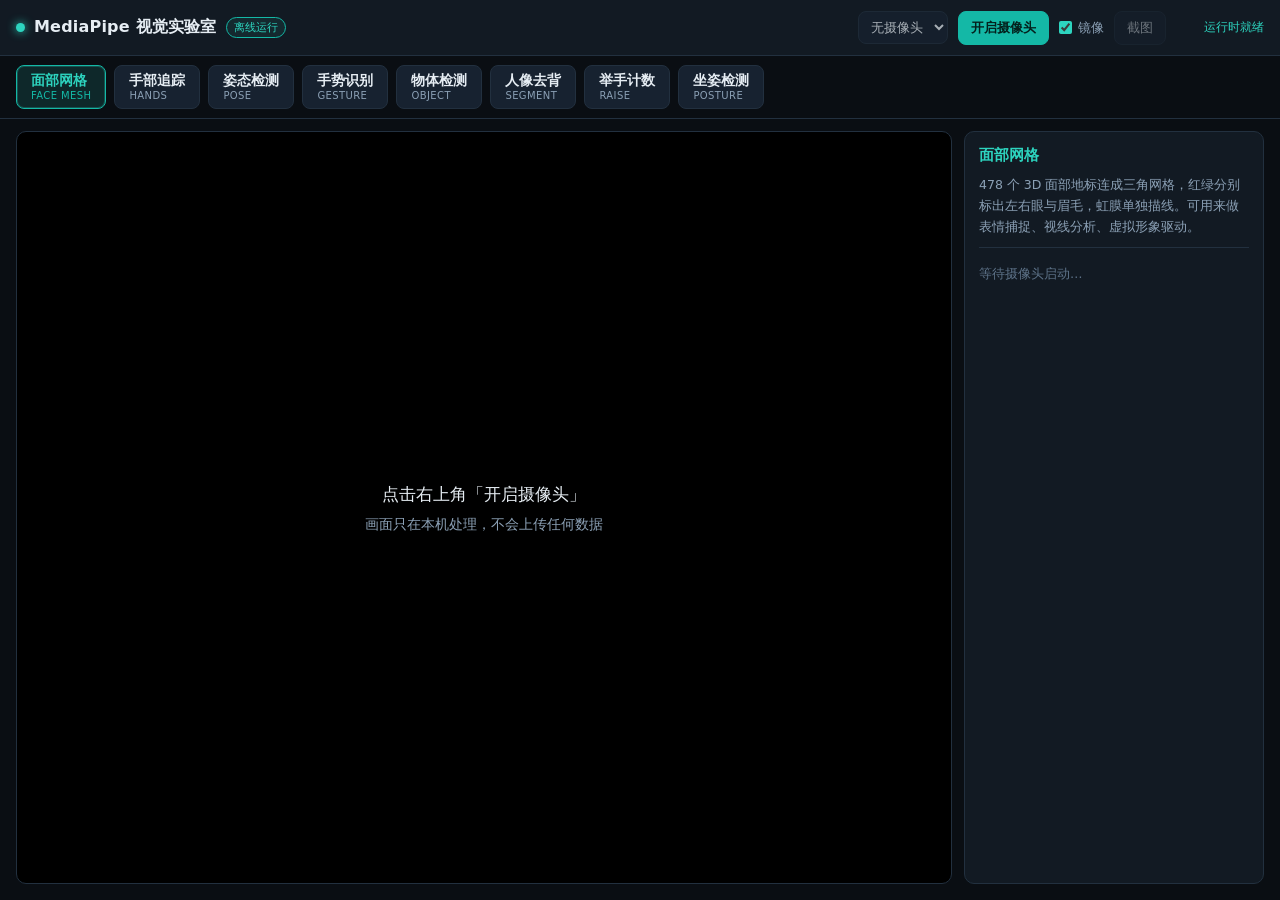
<file: index.html>
<!DOCTYPE html>
<html lang="zh-CN">
<head>
<meta charset="UTF-8">
<meta name="viewport" content="width=device-width, initial-scale=1.0">
<title>MediaPipe 视觉实验室 · 离线版</title>
<link rel="icon" href="data:image/svg+xml,%3Csvg xmlns='http://www.w3.org/2000/svg' viewBox='0 0 32 32'%3E%3Ccircle cx='16' cy='16' r='13' fill='%232dd4bf'/%3E%3C/svg%3E">
<link rel="stylesheet" href="style.css">
</head>
<body>

<header class="topbar">
  <div class="brand">
    <span class="dot"></span>
    <h1>MediaPipe 视觉实验室</h1>
    <span class="tag">离线运行</span>
  </div>
  <div class="actions">
    <select id="cameraSelect" title="选择摄像头"></select>
    <button id="startBtn" class="primary">开启摄像头</button>
    <label class="switch" title="水平镜像画面">
      <input type="checkbox" id="mirrorChk" checked><span>镜像</span>
    </label>
    <button id="snapBtn" disabled title="保存当前画面为 PNG">截图</button>
    <span id="status" class="status">待启动</span>
  </div>
</header>

<nav class="modes" id="modeBar">
  <button class="mode-btn active" data-mode="face">
    <span class="cn">面部网格</span><span class="en">Face Mesh</span>
  </button>
  <button class="mode-btn" data-mode="hands">
    <span class="cn">手部追踪</span><span class="en">Hands</span>
  </button>
  <button class="mode-btn" data-mode="pose">
    <span class="cn">姿态检测</span><span class="en">Pose</span>
  </button>
  <button class="mode-btn" data-mode="gesture">
    <span class="cn">手势识别</span><span class="en">Gesture</span>
  </button>
  <button class="mode-btn" data-mode="object">
    <span class="cn">物体检测</span><span class="en">Object</span>
  </button>
  <button class="mode-btn" data-mode="segment">
    <span class="cn">人像去背</span><span class="en">Segment</span>
  </button>
  <button class="mode-btn" data-mode="raise">
    <span class="cn">举手计数</span><span class="en">Raise</span>
  </button>
  <button class="mode-btn" data-mode="posture">
    <span class="cn">坐姿检测</span><span class="en">Posture</span>
  </button>
</nav>

<main class="stage">
  <div class="viewport">
    <video id="video" playsinline muted autoplay></video>
    <canvas id="canvas" width="960" height="540"></canvas>
    <div class="overlay" id="overlay">
      <div class="big">点击右上角「开启摄像头」</div>
      <div>画面只在本机处理，不会上传任何数据</div>
    </div>
  </div>

  <aside class="panel">
    <h2 id="panelTitle">面部网格</h2>
    <p class="desc" id="panelDesc">加载中…</p>
    <div class="divider"></div>
    <div class="stats" id="stats">
      <div class="empty">等待摄像头启动…</div>
    </div>
  </aside>
</main>

<script type="module" src="app.js"></script>
</body>
</html>
</file>
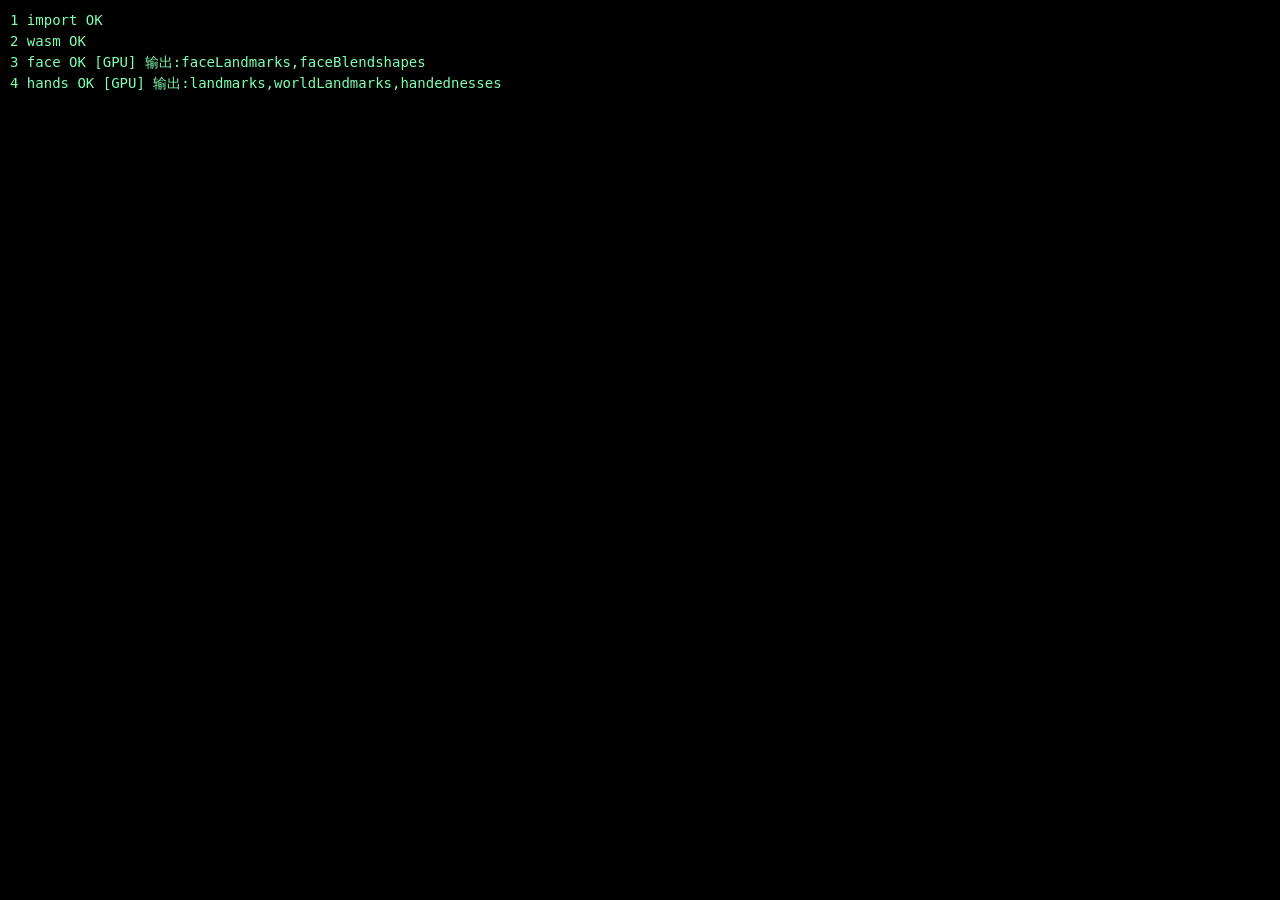
<file: _selftest.html>
<!DOCTYPE html>
<html lang="zh-CN">
<head>
<meta charset="UTF-8">
<title>selftest</title>
<style>
  html,body{margin:0;background:#000;color:#7dffb0;font:14px/1.5 Consolas,monospace}
  pre{position:fixed;left:0;top:0;right:0;max-height:100vh;overflow:hidden;margin:0;padding:10px;white-space:pre-wrap}
</style>
</head>
<body>
<pre id="log">BOOT</pre>
<div id="out" style="display:none">WAIT</div>
<script type="module">
const logEl = document.getElementById('log');
const out = document.getElementById('out');
const lines = [];
function log(s) { lines.push(s); logEl.textContent = lines.join('\n'); }

async function create(build, delegate) {
  return await build(delegate);
}

(async () => {
  let MP;
  try {
    MP = await import('./vendor/vision_bundle.js');
    log('1 import OK');
  } catch (e) { log('1 import FAIL ' + e.message); out.textContent = 'FAIL import'; return; }

  let vision;
  try {
    vision = await MP.FilesetResolver.forVisionTasks('./vendor/wasm');
    log('2 wasm OK');
  } catch (e) { log('2 wasm FAIL ' + e.message); out.textContent = 'FAIL wasm'; return; }

  // 造一张测试图，避免依赖摄像头
  const cv = document.createElement('canvas');
  cv.width = 640; cv.height = 480;
  const c = cv.getContext('2d');
  const g = c.createLinearGradient(0, 0, 640, 480);
  g.addColorStop(0, '#1b3a5c'); g.addColorStop(1, '#8a4b2a');
  c.fillStyle = g; c.fillRect(0, 0, 640, 480);
  c.fillStyle = '#e8d8b0';
  c.beginPath(); c.arc(320, 210, 90, 0, Math.PI * 2); c.fill();
  c.fillStyle = '#333'; c.font = 'bold 40px sans-serif';
  c.fillText('TEST', 250, 400);

  const specs = [
    ['face', (d) => MP.FaceLandmarker.createFromOptions(vision, {
      baseOptions: { modelAssetPath: './models/face_landmarker.task', delegate: d },
      runningMode: 'IMAGE', numFaces: 1, outputFaceBlendshapes: true })],
    ['hands', (d) => MP.HandLandmarker.createFromOptions(vision, {
      baseOptions: { modelAssetPath: './models/hand_landmarker.task', delegate: d },
      runningMode: 'IMAGE', numHands: 2 })],
    ['pose', (d) => MP.PoseLandmarker.createFromOptions(vision, {
      baseOptions: { modelAssetPath: './models/pose_landmarker_lite.task', delegate: d },
      runningMode: 'IMAGE', numPoses: 1 })],
    ['gesture', (d) => MP.GestureRecognizer.createFromOptions(vision, {
      baseOptions: { modelAssetPath: './models/gesture_recognizer.task', delegate: d },
      runningMode: 'IMAGE', numHands: 2 })],
    ['object', (d) => MP.ObjectDetector.createFromOptions(vision, {
      baseOptions: { modelAssetPath: './models/efficientdet_lite0.tflite', delegate: d },
      runningMode: 'IMAGE', scoreThreshold: 0.3 })],
    ['segment', (d) => MP.ImageSegmenter.createFromOptions(vision, {
      baseOptions: { modelAssetPath: './models/selfie_segmenter.tflite', delegate: d },
      runningMode: 'IMAGE', outputCategoryMask: true, outputConfidenceMasks: false })],
  ];

  let fail = 0;
  let i = 0;
  for (const [name, build] of specs) {
    i++;
    let task = null, used = '';
    for (const d of ['GPU', 'CPU']) {
      try { task = await create(build, d); used = d; break; }
      catch (e) { log(`  ${name} ${d} 失败: ${e.message || e}`); }
    }
    if (!task) { log(`${2 + i} ${name} FAIL 创建`); fail++; continue; }

    // 真跑一次推理
    try {
      let res;
      if (name === 'segment') res = task.segment(cv);
      else if (name === 'gesture') res = task.recognize(cv);
      else if (name === 'object') res = task.detect(cv);
      else res = task.detect(cv);
      const keys = Object.keys(res || {}).filter(k => res[k] != null).join(',');
      log(`${2 + i} ${name} OK [${used}] 输出:${keys || '无'}`);
    } catch (e) {
      log(`${2 + i} ${name} FAIL 推理 ${e.message || e}`);
      fail++;
    }
    try { task.close && task.close(); } catch (e) {}
  }

  const verdict = fail === 0 ? 'ALL PASS' : `FAIL ${fail}`;
  log('=== ' + verdict + ' ===');
  out.textContent = verdict;
  document.title = verdict;

  try {
    await fetch('/__selftest', { method: 'POST', body: lines.join('\n') + '\nVERDICT: ' + verdict });
  } catch (e) { log('回报失败 ' + e.message); }
})();
</script>
</body>
</html>
</file>
<file: style.css>
/* MediaPipe 离线演示 · 样式 */
:root {
  --bg: #0a0e13;
  --panel: #121a23;
  --panel-2: #172230;
  --border: #22303f;
  --text: #e6edf3;
  --muted: #8ba0b5;
  --accent: #2dd4bf;
  --accent-dim: #14b8a6;
  --warn: #f59e0b;
  --radius: 10px;
}

[hidden] { display: none !important; }

* { box-sizing: border-box; }

html, body {
  margin: 0;
  padding: 0;
  height: 100%;
}

body {
  background: var(--bg);
  color: var(--text);
  font-family: "Microsoft YaHei", "PingFang SC", "Segoe UI", system-ui, sans-serif;
  font-size: 14px;
  display: flex;
  flex-direction: column;
  overflow: hidden;
}

/* ---------- 顶栏 ---------- */
.topbar {
  flex: 0 0 auto;
  display: flex;
  align-items: center;
  justify-content: space-between;
  gap: 16px;
  padding: 10px 16px;
  background: var(--panel);
  border-bottom: 1px solid var(--border);
  min-height: 56px;
}

.brand {
  display: flex;
  align-items: center;
  gap: 9px;
  min-width: 0;
}

.brand .dot {
  width: 9px;
  height: 9px;
  border-radius: 50%;
  background: var(--accent);
  box-shadow: 0 0 10px var(--accent);
  flex: 0 0 auto;
}

.brand h1 {
  margin: 0;
  font-size: 16px;
  font-weight: 600;
  letter-spacing: .2px;
  white-space: nowrap;
}

.tag {
  font-size: 11px;
  padding: 2px 7px;
  border-radius: 20px;
  border: 1px solid var(--accent-dim);
  color: var(--accent);
  background: rgba(45, 212, 191, .08);
  white-space: nowrap;
}

.actions {
  display: flex;
  align-items: center;
  gap: 10px;
  flex-wrap: nowrap;
  min-width: 0;
}

select, button {
  font-family: inherit;
  font-size: 13px;
  color: var(--text);
  background: var(--panel-2);
  border: 1px solid var(--border);
  border-radius: 8px;
  padding: 7px 12px;
  cursor: pointer;
  transition: background .15s, border-color .15s, opacity .15s;
}

select {
  max-width: 190px;
  padding: 7px 8px;
}

select:hover, button:hover:not(:disabled) {
  background: #1d2b3b;
  border-color: #2f4356;
}

button:disabled {
  opacity: .42;
  cursor: not-allowed;
}

button.primary {
  background: var(--accent-dim);
  border-color: var(--accent-dim);
  color: #04211d;
  font-weight: 600;
}

button.primary:hover:not(:disabled) {
  background: var(--accent);
  border-color: var(--accent);
}

button.primary.running {
  background: #7f2d2d;
  border-color: #9b3838;
  color: #ffe4e4;
}

button.primary.running:hover {
  background: #963636;
}

.switch {
  display: flex;
  align-items: center;
  gap: 6px;
  font-size: 13px;
  color: var(--muted);
  cursor: pointer;
  user-select: none;
  white-space: nowrap;
}

.switch input {
  accent-color: var(--accent);
  cursor: pointer;
  margin: 0;
}

.status {
  font-size: 12px;
  color: var(--muted);
  min-width: 88px;
  text-align: right;
  white-space: nowrap;
  font-variant-numeric: tabular-nums;
}

.status.ok { color: var(--accent); }
.status.warn { color: var(--warn); }

/* ---------- 模式栏 ---------- */
.modes {
  flex: 0 0 auto;
  display: flex;
  gap: 8px;
  padding: 9px 16px;
  background: var(--bg);
  border-bottom: 1px solid var(--border);
  overflow-x: auto;
  scrollbar-width: none;
}

.modes::-webkit-scrollbar { display: none; }

.mode-btn {
  flex: 0 0 auto;
  display: flex;
  flex-direction: column;
  align-items: flex-start;
  gap: 1px;
  padding: 6px 14px;
  border-radius: 8px;
  line-height: 1.25;
  text-align: left;
}

.mode-btn .cn {
  font-size: 13.5px;
  font-weight: 600;
}

.mode-btn .en {
  font-size: 10px;
  color: var(--muted);
  letter-spacing: .4px;
  text-transform: uppercase;
}

.mode-btn.active {
  background: rgba(45, 212, 191, .13);
  border-color: var(--accent-dim);
  box-shadow: inset 0 0 0 1px rgba(45, 212, 191, .25);
}

.mode-btn.active .cn { color: var(--accent); }
.mode-btn.active .en { color: var(--accent-dim); }

/* ---------- 主区域 ---------- */
.stage {
  flex: 1 1 auto;
  display: flex;
  gap: 12px;
  padding: 12px 16px 16px;
  min-height: 0;
  min-width: 0;
}

.viewport {
  position: relative;
  flex: 1 1 auto;
  min-width: 0;
  min-height: 0;
  display: flex;
  align-items: center;
  justify-content: center;
  background: #000;
  border: 1px solid var(--border);
  border-radius: var(--radius);
  overflow: hidden;
}

#video {
  display: none;
}

#canvas {
  display: block;
  max-width: 100%;
  max-height: 100%;
  width: auto;
  height: auto;
}

.overlay {
  position: absolute;
  left: 50%;
  top: 50%;
  transform: translate(-50%, -50%);
  display: flex;
  flex-direction: column;
  align-items: center;
  gap: 10px;
  color: var(--muted);
  font-size: 14px;
  text-align: center;
  pointer-events: none;
  padding: 0 20px;
}

.overlay .big {
  font-size: 17px;
  color: var(--text);
}

.spinner {
  width: 26px;
  height: 26px;
  border: 2.5px solid rgba(45, 212, 191, .2);
  border-top-color: var(--accent);
  border-radius: 50%;
  animation: spin .8s linear infinite;
}

@keyframes spin { to { transform: rotate(360deg); } }

/* ---------- 侧栏 ---------- */
.panel {
  flex: 0 0 300px;
  width: 300px;
  display: flex;
  flex-direction: column;
  gap: 10px;
  min-height: 0;
  background: var(--panel);
  border: 1px solid var(--border);
  border-radius: var(--radius);
  padding: 14px;
  overflow-y: auto;
}

.panel h2 {
  margin: 0;
  font-size: 15px;
  font-weight: 600;
  color: var(--accent);
}

.panel .desc {
  margin: 0;
  font-size: 12.5px;
  line-height: 1.65;
  color: var(--muted);
  flex: 0 0 auto;
}

.divider {
  height: 1px;
  background: var(--border);
  flex: 0 0 auto;
}

.stats {
  display: flex;
  flex-direction: column;
  gap: 7px;
  flex: 0 0 auto;
}

.stat {
  display: flex;
  align-items: baseline;
  justify-content: space-between;
  gap: 10px;
  background: var(--panel-2);
  border-radius: 6px;
  padding: 6px 9px;
  font-size: 12.5px;
}

.stat .k { color: var(--muted); }
.stat .v {
  color: var(--text);
  font-weight: 600;
  font-variant-numeric: tabular-nums;
  text-align: right;
  word-break: break-all;
}

.bar-row {
  display: flex;
  align-items: center;
  gap: 8px;
  font-size: 12px;
}

.bar-row .label {
  flex: 0 0 74px;
  color: var(--muted);
  white-space: nowrap;
  overflow: hidden;
  text-overflow: ellipsis;
}

.bar-row .track {
  display: block;          /* span 默认 inline，不给 block 的话 height:100% 不生效 */
  flex: 1 1 auto;
  min-width: 0;
  height: 6px;
  background: #1e2a38;
  border-radius: 3px;
  overflow: hidden;
}

.bar-row .fill {
  display: block;
  height: 100%;
  background: linear-gradient(90deg, var(--accent-dim), var(--accent));
  border-radius: 3px;
  transition: width .12s linear;
}

.bar-row .num {
  flex: 0 0 auto;
  min-width: 30px;
  text-align: right;
  color: var(--muted);
  font-variant-numeric: tabular-nums;
}

.empty {
  color: #5d7288;
  font-size: 12.5px;
  padding: 8px 0;
}

button.mini {
  align-self: flex-start;
  flex: 0 0 auto;
  font-size: 12.5px;
  padding: 5px 12px;
  margin-top: 4px;
  background: transparent;
  border-color: #2f4356;
  color: var(--accent);
}

button.mini:hover {
  background: rgba(45, 212, 191, .1);
  border-color: var(--accent-dim);
}

/* ---------- 矮屏适配（机房 1366×768） ---------- */
@media (max-height: 860px) {
  .topbar { min-height: 50px; padding: 7px 14px; }
  .brand h1 { font-size: 15px; }
  .modes { padding: 7px 14px; gap: 7px; }
  .mode-btn { padding: 5px 12px; }
  .mode-btn .en { display: none; }
  .stage { padding: 10px 14px 12px; gap: 10px; }
  .panel { flex-basis: 272px; width: 272px; padding: 12px; }
  .panel .desc { font-size: 12px; line-height: 1.55; }
  .stat { padding: 5px 8px; font-size: 12px; }
}

@media (max-width: 1080px) {
  .panel { flex-basis: 240px; width: 240px; }
  select { max-width: 130px; }
}
</file>
